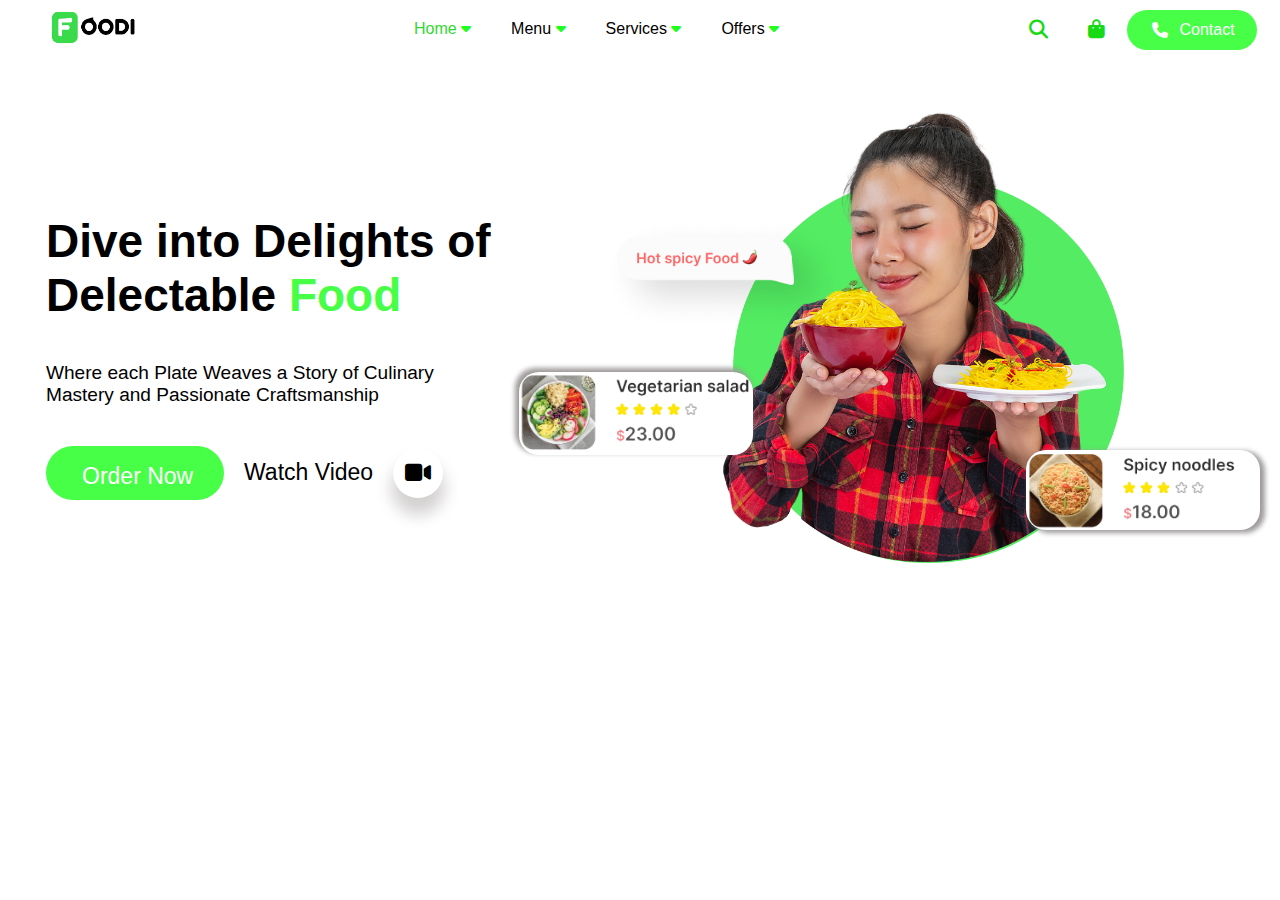
<file: Project 1 Basic page With HTML , CSS & JS/index.html>
<!DOCTYPE html>
<html lang="en">

<head>
  <meta charset="UTF-8">
  <meta name="viewport" content="width=device-width, initial-scale=1.0">
  <title>Basic Navbar </title>
  <link rel="stylesheet" href="style.css">
  <!-- Font Awesome Latest CDN -->
  <link rel="stylesheet" href="https://cdnjs.cloudflare.com/ajax/libs/font-awesome/6.5.1/css/all.min.css">

</head>

<body>
  <div class="container">
    <img class="logo" src="logo.png" alt="">
    <nav class="mainav">
      <div class="home">Home <i class="fa-solid fa-caret-down"></i></div>
      <div> Menu <i class="fa-solid fa-caret-down"></i></div>
      <div> Services <i class="fa-solid fa-caret-down"></i></div>
      <div> Offers <i class="fa-solid fa-caret-down"></i></div>
    </nav>

    <div class="seclastnav">
      <div><i class="fa-solid fa-magnifying-glass"></i></div>
      <i class="fa-solid fa-bag-shopping"></i>
    </div>
    
    <div class="Lastnav">
      <i class="fa-solid fa-phone"></i>
      <div id="contact" class="contact">Contact</div>
    </div>
  </div>


  <div class="container2">
    <div class="subcon1">
      <h1>Dive into Delights of Delectable <span class="food">Food</span></h1>
      <h5>Where each Plate Weaves a Story of Culinary Mastery and Passionate Craftsmanship</h5>
      <div class="ornow-container">
        <div class="ornow">Order Now</div>
        <div class="wvideo">Watch Video</div>
        <div class="ivideo">
          <i  class="fa-solid fa-video"></i>
        </div>
      </div>
    </div>
    <div class="subcon2">
      <img class="circule" src="Rectangle 9.png" alt="">
      <img class="human" src="Intersect.png" alt="">
      <img class="Hfood"  src="Group 15.png" alt="">
      <img class="plate1" src="Screenshot_2025-02-09_191606-removebg-preview.png" alt="">
      <img class="plate2" src="Screenshot_2025-02-09_191707-removebg-preview.png" alt="">
    </div>
    
  </div>

  <script src="script.js" defer></script>

</body>

</html>
</file>
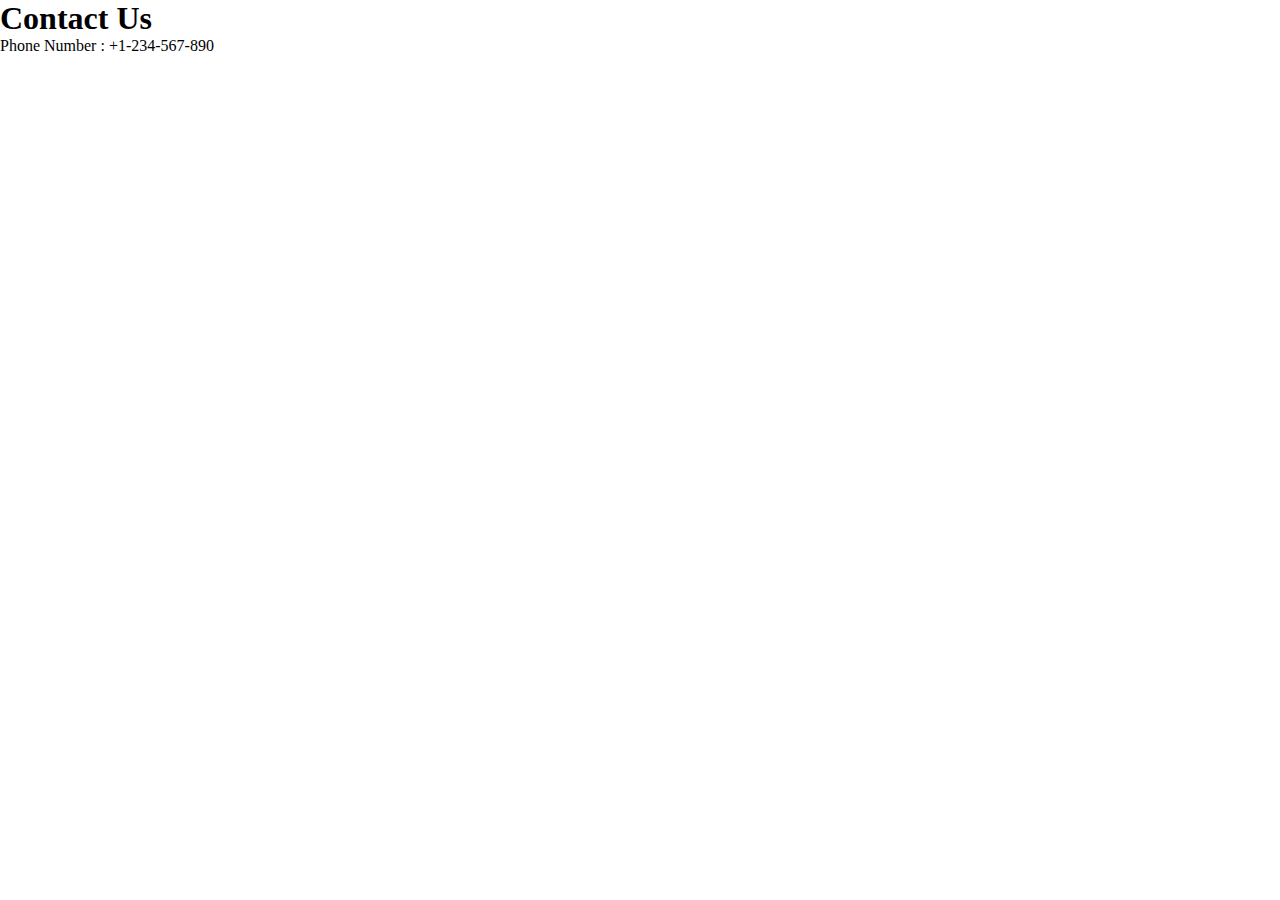
<file: Project 1 Basic page With HTML , CSS & JS/contact.html>
<!DOCTYPE html>
<html lang="en">
<head>
    <meta charset="UTF-8">
    <meta name="viewport" content="width=device-width, initial-scale=1.0">
    <title>Contact</title>
    <link rel="stylesheet" href="style.css">
</head>
<body>
    <div class="contact-page">
        <h1>Contact Us</h1>
        <p>Phone Number : +1-234-567-890</p>
    </div>
</body>
</html>
</file>
<file: Project 1 Basic page With HTML , CSS & JS/style.css>
* {
    padding: 0;
    margin: 0;
}



.container {
    height: 60px;
    border-radius: 20px;
    background-color: white;
    /* border: 2px solid;  */
    display: flex;
    /* padding-bottom: 20px;    */

}

.logo {
    height: 40px;
    padding: 7px;
    padding-left: 40px;

}

.mainav {
    display: flex;
    gap: 40px;
    padding: 20px;
    padding-left: 20%;
    font-family: "Poppins", sans-serif;
    font-weight: 500;
    font-size: 16px;
}

.home {
    color: rgb(48, 217, 48);
}

.mainav i {
    color: rgb(32, 255, 32);
}

.seclastnav {
    display: flex;
    padding: 20px;
    padding-left: 18%;
    gap: 40px;
}

.seclastnav i {
    font-size: 19px;
    color: rgb(21, 218, 21);
}

.Lastnav {
    /* border: 2px solid black; */
    height: 40px;
    width: 130px;
    margin: 10px 0px 0px 2px;
    border-radius: 20px;
    display: flex;
    font-family: "Poppins", sans-serif;
    background-color: rgb(70, 255, 70);
    color: white;


}

.Lastnav .contact {
    padding: 11px;

}

.Lastnav i {
    padding: 12px 0px 0px 25px;
}


.contact-page h1 {
    color: black;
}

.contact-page {
    color: black;
}

.container2 {
    /* border: 2px solid black; */
    height: 500px;
    position: relative;
}

.container2 .subcon1 {
    /* border: 2px solid black; */
    height: 500px;
    width: 50%;
    font-family: "Poppins", sans-serif;
    padding-top: 12%;
    font-size: 23px;
    padding-left: 46px;
    display: flex;
    flex-direction: column;
    gap: 40px;
    text-align: left;
    max-width: 35%;

}

.subcon1 h5 {
    font-weight: 200;
}

.ornow-container {
    display: flex;
    gap: 20px;
    align-items: center;
}

.ornow {
    /* border: 2px solid black; */
    padding: 17px;
    padding-left: 36px;
    background-color: rgb(70, 255, 70);
    color: white;
    border-radius: 50px;
    width: 125px;
    height: 20px;
}

.ivideo {
    /* border: 1px solid rgb(22, 237, 22); */
    height: 50px;
    width: 50px;
    display: flex;
    justify-content: center;
    align-items: center;
    border-radius: 50%;
    background-color: white;
    box-shadow: 0px 15px 16px 2px rgb(212, 209, 209);
}

.food {
    color: rgb(70, 255, 70);
}



.subcon2 {
    /* border: 2px solid black; */
    height: 100%;
    width: 61%;
    position: absolute;
    top: 0;
    right: 0;
}

.circule{
    width: 50%;
    padding: 15%;
    padding-left: 30%;
    position: relative;
}


.human {
    width: 55%;
    position: absolute;
    top: -50;
    left: 194px;
    padding-top: 28px;
    
}

.plate1{
   /* border: 2px solid black; */
   background-color: white;
   border-radius: 20px;
   width: 30%;
   position: absolute;
   right: 20px;
   bottom: 0;
   margin-bottom: 30px;
   box-shadow: 4px 2px 5px 0.2px rgb(159, 155, 155);

}

.plate2{
   /* border: 2px solid black; */
   background-color: white;
   border-radius: 20px;
   width: 30%;
   position: absolute;
   top: 0;
   left: 0;
   margin-left: 20px;
   margin-top: 40%;
   box-shadow: -3px -3px 5px 0.2px rgb(159, 155, 155);
}

.Hfood {
    width: 32%;
    position: absolute;
    top: 0;
    left: 0;
    padding-top: 20%;
    padding-left: 100px;
}
</file>
